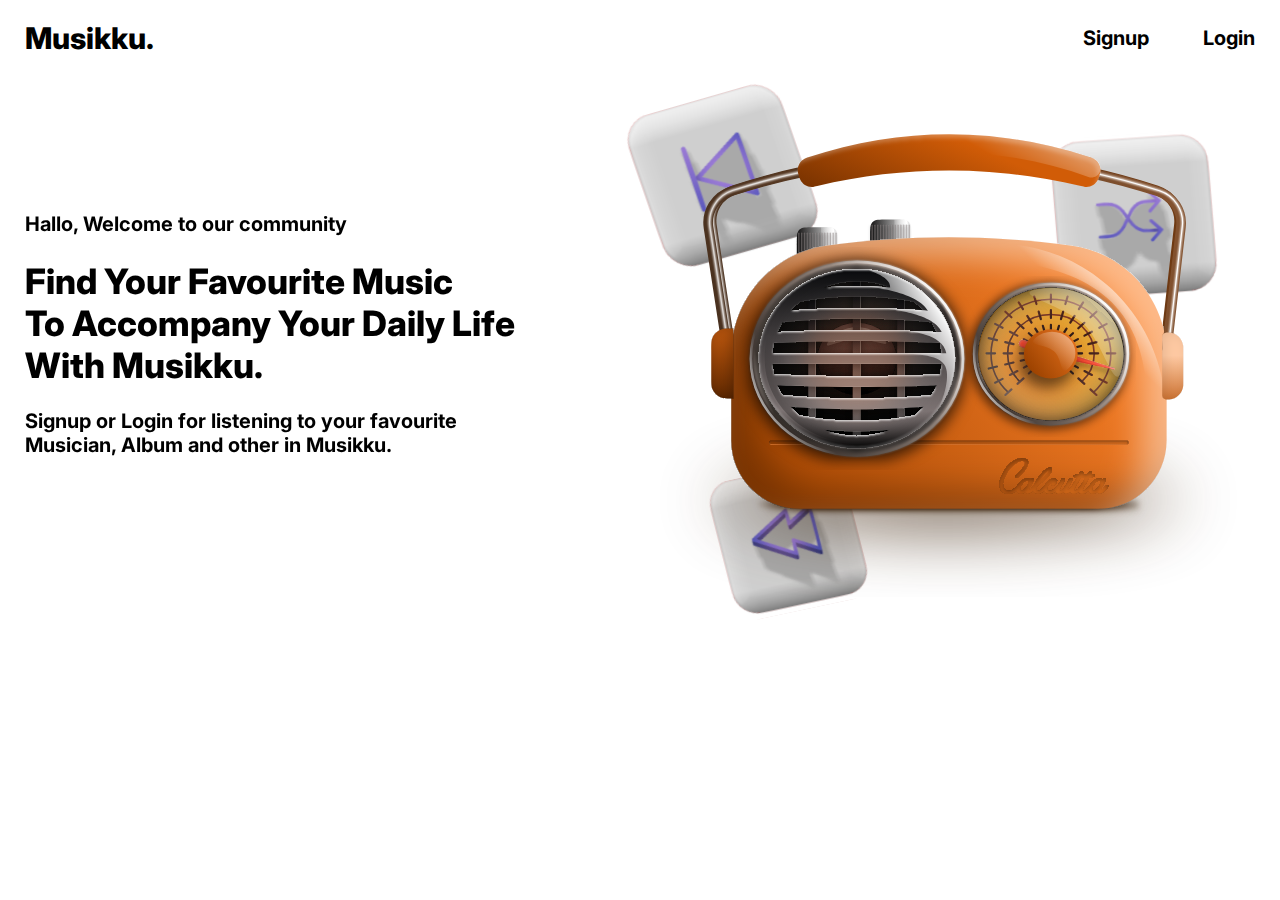
<file: index.html>
<!DOCTYPE html>
<html lang="en">
<head>
    <meta charset="UTF-8">
    <meta http-equiv="X-UA-Compatible" content="IE=edge">
    <meta name="viewport" content="width=device-width, initial-scale=1.0">
    <title>musikku.co.id</title>
    <link rel="stylesheet" href="./style.css">
    <link rel="preconnect" href="https://fonts.googleapis.com">
    <link rel="preconnect" href="https://fonts.gstatic.com" crossorigin>
    <link href="https://fonts.googleapis.com/css2?family=Inter:wght@400;700;800&display=swap" rel="stylesheet">
</head>
<body style="font-family: 'Inter';">
    <header>

        <div class="wrapper">

            <!-- Start of nav Menu -->

            <nav>
                   <div class="logo">Musikku.</div>

                   <ul>

                       <li>
                            <a href="" class="btndark1 hidden">Signup</a>
                        </li>

                        <li>
                            <a href="./Sub-page/login.html" class="btndark2 hidden">Login</a>
                        </li>

                </ul>
            </nav>

            <!-- Start of mobile Nav -->

            <nav class="mobile-nav">
                <div class="logo">Musikku.</div>
                <div class="menu-icon">
                    <img src="./IMG/Hamburger-Menu.svg" alt="">
                </div>
            </nav>

            <div class="mobile-menu-container">
                <div class="close-icon">
                    <img src="./IMG/close icon.svg" alt="">
                </div>
                <ul style="font: 'Inter';">

                    <li>
                        <a href="" class="btndark1 hidden">Signup</a>
                    </li>

                    <li>
                        <a href="./Sub-page/login.html" class="btndark2 hidden">Login</a>
                    </li>

             </ul>
            </div>

            <!-- End of mobile Nav -->


        </div>
    </header>

            <!-- End of dekstop nav Menu -->

            <!-- Start Hero Section -->
        <section class="wrapper hero_section" id="Home">
            <div class="hero-section hidden">
                <div class="left hidden">
                    <p class="upper">Hallo, Welcome to our community</p>

                    <h1>
                        Find Your Favourite Music <br> To Accompany Your Daily Life <br> With Musikku.
                    </h1>

                    <p class="lower hidden">
                        Signup or Login for listening to your favourite <br> Musician, Album and other in Musikku.
                    </p>



                    



                    
                </div>

                <div class="right hidden" id="Hero-right-img">
                    <img src="./IMG/Hero Right.svg" alt="">
                </div>
            </div>
        </section>
</body>
<script src="./script.js"></script>
</html>
</file>
<file: style.css>
*,
*::after,
*::before {
  box-sizing : border-box;
}

html {
  scroll-behavior: smooth;
}

body {
  margin: 0;
  background-color: white;
}

/* Navbar Start */


.logo {
  font-family: 'Inter';
  font-style: normal;
  font-weight: 800;
  font-size: 30px;
  line-height: 36px;
  color: black;
}

.wrapper {
  max-width: 1230px;
  margin: auto;
}


nav {
  display: flex;
  justify-content: space-between;
  align-items: center;
  position: fixed;
  width: 1230px;
  top: 20px;
  z-index: 1000;
}

nav.mobile-nav,.mobile-menu-container {
  display: none;
}

/* Pseudocode for nav */

nav::before {
  content: "";
  position: absolute;
  bottom: -10px;
  left: -100px;
  top: -20px;
  right: 100px;
  background-color: white;
  z-index: -1;
}

nav::after {
  content: "";
  position: absolute;
  left: 200px;
  bottom: -10px;
  top: -20px;
  right: -100px;
  background-color: white;
}

nav ul {
  display: flex;
  align-items: center;
  gap: 54px;
  list-style: none;
  margin: 0;
  z-index: 100;
}

nav ul li a {
  font-family: 'Inter';
  font-weight: 700;
  font-size: 20px;
  color: black;
  text-decoration: none;
}

/* Navbar End */

/* Hero Section Start */

.hero-section {
  display: flex;
  height: 100%;
  width: 100%;
  align-items: center;
  margin-top: 0px;
  justify-content: space-between;
  margin-bottom: 0px;
}

.hero-section .left{
  padding-top: 40px;
}

.hero-section .right {
  padding-top: 70px;
}

.hero-section .left p {
  font-family: 'Inter';
  font-style: normal;
  font-weight: 700;
  font-size: 20px;
  color: black;
}

.hero-section .left h1 {
  font-family: 'Inter';
  font-style: normal;
  font-weight: 800;
  font-size: 35px;
  background: black;
  -webkit-background-clip: text;
  -webkit-text-fill-color: transparent;
  background-clip: text;
  text-fill-color: transparent;
}

.hero-section .left a {
  margin-top: 20px;
}

.hero-section .left a {
  display: inline-block;
  margin-right: 91px;
  text-decoration: none;
  font-family: 'Inter';
  font-style: normal;
  font-weight: 800;
  font-size: 25px;
  line-height: 30px;
  color: #FFFFFF;
  box-shadow: 3px 4px 3px black;
  background-color: black;
  border-radius: 10px;
  padding: 10px 40px;
}

/* Hero Section End */

/* Pricing Start */

#Pricing {
  padding-top: 40px;
}

.pricing {
  font-family: 'Inter';
  font-style: normal;
  font-weight: 700;
  font-size: 20px;
  text-align: center;
  color: white;
  margin-bottom: 42px;
}

.pricing h1 {
  font-family: 'Inter';
  font-style: normal;
  font-weight: 800;
  font-size: 30px;
  text-align: center;
  color: black;
}

.pricing .card {
  display: flex;
  height: auto;
  width: auto;
  align-items: center;
  justify-content: space-between;
  gap: 121px;
}

.pricing .card .left {
  background: #2f2f2f;
  border-radius: 15px;
  width: 321px;
  height: 411px;
  box-shadow: 10px 5px 4px #2f2f2f;
}

.pricing .card .center {
  background: #2f2f2f;
  border-radius: 15px;
  width: 321px;
  height: 411px;
  box-shadow: 10px 5px 4px #2f2f2f;
}

.pricing .card .right {
  background: #2f2f2f;
  border-radius: 15px;
  width: 321px;
  height: 411px;
  box-shadow: 10px 5px 4px #2f2f2f;
}

.pricing .card .satu {
  text-align: center;
}

.pricing .card .isiSatu {
  text-align: justify;
  margin-left: 30px;
}

.pricing .card .isiDua {
  text-align: justify;
  margin-left: 30px;
}

.pricing .card .isiTiga {
  text-align: justify;
  margin-left: 30px;
}

.pricing .card .btngreen1 {
  margin-top: 168px;
  background: #ffcb74;
  box-shadow: 4px 5px 3px black;
  border-radius: 10px;
  padding: 5px 20px;
  color: black;
  text-decoration: none;
  display: inline-block;
}

.pricing .card .btngreen2 {
  margin-top: 122px;
  background: #ffcb74;
  box-shadow: 4px 5px 3px black;
  border-radius: 10px;
  padding: 5px 20px;
  color: black;
  text-decoration: none;
  display: inline-block;
}

.pricing .card .btngreen3 {
  margin-top: 46px;
  background: #ffcb74;
  box-shadow: 4px 5px 3px black;
  border-radius: 10px;
  padding: 5px 20px;
  color: black;
  text-decoration: none;
  display: inline-block;
}

/* Pricing End */

/* About Start */

#About {
  padding-top: 35px;
}

.About h1 {
  font-family: 'Inter';
  font-style: normal;
  font-weight: 800;
  font-size: 30px;
  text-align: center;
  color: black;
}

.About p {
  font-family: 'Inter';
  font-style: normal;
  font-weight: 700;
  font-size: 21px;
  text-align: justify;
  color: #FFFFFF;
  background: #2f2f2f;
  box-shadow: 10px 5px 4px #2f2f2f;
  border-radius: 15px;
  margin-top: -10px;
  padding: 27px 11px 27px 11px;
  display: inline-block;
}

/* About End */

/* Start Service */

#Service {
  padding-top: 40px;
}

.service h1 {
  font-family: 'Inter';
  font-style: normal;
  font-weight: 800;
  font-size: 30px;
  line-height: 36px;
  text-align: center;
  color: black;
}

.service .card-service {
  background: #FFFFFF;
  border-radius: 10px;
}

.service .card-service p {
  font-family: 'Inter';
  font-style: normal;
  font-weight: 600;
  font-size: 20px;
  line-height: 24px;
  color: #000000;
  margin-left: 47px;
  margin-top: 16px;
  display: inline-block;
}

.service .card-service {
  display: flex;
  width: auto;
  height: 450px;
}

.service .card-service .left .input1 {
  margin-left: 47px;
  margin-top: 14px;
  width: 698px;
  height: 46px;
  border: 1px solid #000000;
  border-radius: 10px;
}

.service .card-service .left .input2 {
  margin-left: 47px;
  margin-top: 37px;
  width: 698px;
  height: 46px;
  border: 1px solid #000000;
  border-radius: 10px;
}

.service .card-service .left .input3 {
  margin-left: 47px;
  margin-top: 37px;
  width: 698px;
  height: 46px;
  border: 1px solid #000000;
  border-radius: 10px;
}

.service .card-service .left .input5 {
  margin-left: 47px;
  margin-top: 37px;
  width: 698px;
  height: 46px;
  border: 1px solid #000000;
  border-radius: 10px;
}

.service .card-service .right .input4 {
  margin-left: 51px;
  margin-right: 55px;
  margin-top: 74px;
  width: 377px;
  height: 300px;
  border: 1px solid #000000;
  border-radius: 10px;
  resize: none;
}

.service .card-service .right a {
  text-decoration: none;
  font-family: 'Inter';
  font-style: normal;
  font-weight: 700;
  font-size: 20px;
  color: #FFFFFF;
  background: #000000;
  box-shadow: 5px 5px 4px black;
  border-radius: 10px;
  padding: 10px 40px;
  margin-left: 169px;
  margin-top: 12px;
  display: inline-block;
}

/* End Service */

/* Start Contact Us */

.contact h1 {
  font-family: 'Inter';
  font-style: normal;
  font-weight: 800;
  font-size: 30px;
  text-align: center;
  color: black;
}

.contact .center {
  display: flex;
  align-items: center;
  justify-content: center;
  gap: 50px;
  background-color: black;
  width: auto;
  height: 150px;
  border-top-left-radius: 5px;
  border-top-right-radius: 5px;
}

/* Animate with JavaScript */

/* Hero Section Animation */

.hero_section .left.hidden {
  opacity: 0;
  filter: blur(5px);
  transform: translate(-50%);
  transition: all 300ms;
}

.hero_section .left.show {
  opacity: 1;
  filter: blur(0);
  transform: translateX(0);
}

.hero_section .right.hidden {
  opacity: 0;
  filter: blur(5px);
  transition: all 300ms;
  z-index: -1;
}

.hero_section .right.show {
  opacity: 1;
  filter: blur(0);
  transform: translateX(0);
}

/* Pricing Animation */

.pricing_section .left.hidden {
  opacity: 0;
  filter: blur(5px);
  transform: translate(-100%);
  transition: all 100ms ease;
}

.pricing_section .left.show {
  opacity: 1;
  filter: blur(0);
  transform: translateX(0);
}

.pricing_section .center.hidden {
  opacity: 0;
  filter: blur(5px);
  transform: translate(-100%);
  transition: all 300ms ease;
  transition-delay: 100ms;
}

.pricing_section .center.show {
  opacity: 1;
  filter: blur(0);
  transform: translateX(0);
}

.pricing_section .right.hidden {
  opacity: 0;
  filter: blur(5px);
  transform: translate(-100%);
  transition: all 500ms ease;
  transition-delay: 150ms;
}

.pricing_section .right.show {
  opacity: 1;
  filter: blur(0);
  transform: translateX(0);
}

/* About animation */

.about_section .card-about.hidden {
  opacity: 0;
  filter: blur(5px);
  transform: translateY(-5%);
  transition: all 500ms ease;
  transition-delay: 100ms;
}

.about_section .card-about.show {
  opacity: 1;
  filter: blur(0);
  transform: translateY(0);  
  z-index: -1;
}

/* Service Animation */

.service_section .left.hidden {
  opacity: 0;
  filter: blur(5px);
  transition: all 1s;
}

.service_section .left.show {
  opacity: 1;
  filter: blur(0);
}

.service_section .right.hidden {
  opacity: 0;
  filter: blur(5px);
  transition: all 1s ease;
}

.service_section .right.show {
  opacity: 1;
  filter: blur(0);  
}

/* Contact us animation */

.contact_section .img.hidden {
  opacity: 0;
  filter: blur(5px);
  transition: all 400ms ease;
}

.contact_section .img.show {
  opacity: 1;
  filter: blur(0);  
}


/* Media query */

@media(max-width : 1100px){
  .wrapper {
    padding: 0px 99px;
  }

  /* Nav */

  nav {
    max-width: 827px;
  }

  nav .logo {
  color: black;
  font-size: 25px;
  font-family: 'Inter';
  font-weight: 800;
  }

  nav ul li a{
  color: black;
  font-size: 15px;
  font-family: 'Inter';
  font-weight: 700;
  }

  /* Hero */

  #Home {
    padding-top: 30px;
  }

  .hero-section {
    height: 383px;
    margin-top: 51px;
  }

  .hero-section .right img {
  width: 433px;
  height: 383px;
  }

  .hero-section .left {
  width: 433px;
  height: 383px;
  margin-top: 100px;
  }

  .hero-section .left p {
   color: black;
  font-size: 14px;
  font-family: 'Inter';
  font-weight: 700;
  }

  .hero-section .left h1 {
    font-size: 25px;
    font-family: 'Inter';
    font-weight: 800;
  }

  .hero-section .left a {
  color: #FFF;
  font-size: 15px;
  font-family: 'Inter';
  font-weight: 600;
  border-radius: 10px;
  background: #000;
  padding: 5px 20px;
  }

  .hero-section .left .btndark1 {
    width: 91.55px;
    height: 44px;
  }

  .hero-section .left .btndark2 {
    width: 91.55px;
    height: 44px;
    padding-left: 26px;
  }

  /* Pricing */

  #Pricing {
    padding-top: 70px;
  }

  .pricing h1 {
  color: black;
  text-align: center;
  font-size: 20px;
  font-family: 'Inter';
  font-weight: 800;
  }

  .pricing .card .left {
  width: 216,242px;
  height: 276.87px;
  color: white;
  font-size: 12.5px;
  font-family: 'Inter';
  }

  .pricing .card .center {
  width: 216,242px;
  height: 276.87px;
  color: white;
  font-size: 12.5px;
  font-family: 'Inter';
  }

  .pricing .card .right {
  width: 216,242px;
  height: 276.87px;
  color: white;
  font-size: 12.5px;
  font-family: 'Inter';
  }

  .pricing .card .btngreen1 {
    margin-top: 116.65px;
  }

  .pricing .card .btngreen2 {
    margin-top: 86.65px;
  }

  .pricing .card .btngreen3 {
    margin-top: 41.65px;
  }

  /* About */

  #About {
    padding-top: 0px;
  }

  .About h1 {
    text-align: center;
    font-size: 20px;
  }

  .About p {
    color: #FFF;
    text-align: justify;
    font-size: 11.5px;
    font-weight: lighter;
  }

  /* Service */

  .service h1 {
    color: black;
    text-align: center;
    font-size: 20px;
    font-family: Inter;
    font-weight: 800;
  }

  .service .left {
    width: 470.11px;
    height: 168.63px;
  }

  .service .right {
    width: 253.92px;
    height: 195.32px;
  }

  .service .card-service .left .input1 {
    width: 430.114px;
    height: 30.982px;
    font-size: 13px;
  }

  .service .card-service .left .input2 {
    width: 430.114px;
    height: 30.982px;
  }

  .service .card-service .left .input3 {
    width: 430.114px;
    height: 30.982px;
  }

  .service .card-service .left .input5 {
    width: 430.114px;
    height: 30.982px;
  }

  .service .card-service .right .input4 {
    width: 253.916px;
    height: 235.132px;
    margin-left: 44.45px;
    margin-top: 67px;
  }

  .service .left p {
    font-size: 13px;
    font-weight: 600;
  }

  .service .card-service .right a {
    padding: 10px 30px;
    font-size: 11px;
    font-weight: 700;
    margin-left: 120.35px
  }

  /* Contact Us */ 

  .contact h1 {
    font-size: 20px;
    font-weight: 800;
  }

  .contact .center {
    height: 90px;
  }

  .contact .center a img {
    width: 30px;
    height: 30px;
  }

  nav.mobile-nav.mobile-menu-container {
    display: none;
  }
}

@media(max-width : 820px){


  nav {
    display: none;
  }

  .wrapper {
    max-width: 700px;
    padding: 0px 0px;
  }

  nav.mobile-nav {
    position: fixed;
    display: flex;
    width: 700px;
    font: "Inter";
  }

  .mobile-nav .menu-icon img{
    z-index: 100;
  }

  nav::after {
  content: "";
  position: absolute;
  left: 400px;
  bottom: -10px;
  top: -20px;
  right: -100px;
  background-color: white;
  z-index: -100;
  }

  .mobile-menu-container {
    position: fixed;
    height: 100vh;
    width: 100%;
    top: 0;
    left: 100%;
    background-color: black;
    display: flex;
    align-self: center;
    justify-content: left;
    z-index: 2000;
    transition: 500ms ease;
    font: "Inter";
  }

  .mobile-menu-container.active {
    left: 65%;
  }

  .mobile-menu-container .close-icon {
    position: fixed;
    top: 28px;
    right: 35px;
    opacity: 0;
    pointer-events: none;
    transition: 500ms ease;
  }

  .mobile-menu-container.active .close-icon {
    opacity: 1;
    pointer-events: auto;
  }

  .mobile-menu-container ul{
    list-style: none;
    padding: 0;
    margin-top: 50px;
  }

  .mobile-menu-container ul li {
    margin: 35px 0;
    text-align: center;
  }

  .mobile-menu-container ul li a {
    text-decoration: none;
    color: white;
    font: 'Inter';
    font-size: 15px;
    font-weight: normal;
    margin-left: 110px;
  }

  /* Hero */

  .hero-section {
    margin-bottom: -150px;

  }

  .hero-section .left {
    width: 350px;
    margin-top: -10px;
  }

  .hero-section .left p{
    font-size: 13px;
  }

  .hero-section .left h1{
    font-size: 18px;
  }

  .hero-section .left a{
    font-size: 13px;
    padding: 5px 0px
  }

  .hero-section .left .btndark1 {
    width: 80px;
    height: 40px;
    padding-left: 17px;
  }

  .hero-section .left .btndark2 {
    width: 80px;
    height: 40px;
    padding-left: 20px;
  }

  .hero-section .right img{
    width: 350px;
    height: 300px;
    margin-top: -120px;
    margin-bottom: 0px;
  }

  /* Pricing */

  .pricing .card .left {
    font-size: 10px;
    height: 220px;
  }

  .pricing .card .center {
    font-size: 10px;
    height: 220px;
  }

  .pricing .card .right {
    font-size: 10px;
    height: 220px;
  }

  .pricing .card .left .isiSatu {
    margin-left: 20px;
  }

  .pricing .card .center .isiDua {
    margin-left: 20px;
  }

  .pricing .card .right .isiTiga {
    margin-left: 20px;
  }

  .pricing .card .left a {
    margin-top: 100px;
  }

  .pricing .card .center a {
    margin-top: 76px;
  }

  .pricing .card .right a {
    margin-top: 40px;
  }

  /* Service */

  .service {
    margin-bottom: -100px;
  }
  
  .service .card-service .left .input1 {
    width: 330.114px;
    height: 30.982px;
    margin-top: 4px;
  }

  .service .card-service .left .input2 {
    width: 330.114px;
    height: 30.982px;
    margin-top: 24px;
  }

  .service .card-service .left .input3 {
    width: 330.114px;
    height: 30.982px;
    margin-top: 24px;
  }

  .service .card-service .left .input5 {
    width: 330.114px;
    height: 30.982px;
    margin-top: 24px;
  }

  .service .card-service .right .input4 {
    width: 223.916px;
    height: 195.132px;
    margin-left: -4.45px;
    margin-top: 57px;
  }

  .service .card-service .right a{
    margin-left: 60px;
  }


  /* Contact */

  .contact .center {
    width: 100%;
  }
}

@media(max-width : 700px){

  .wrapper {
    padding: 0px 44px;
  }

  nav.mobile-nav {
    width: 319.5px;
  }


nav::after {
  content: "";
  position: absolute;
  left: -800px;
  bottom: -10px;
  top: -20px;
  right: -500px;
  background-color: white;
}

  /* Hero */

  .hero-section {
    flex-direction: column;
    margin-bottom: 100px;
  }

  .hero-section .left {
    width: 100%;
  }

  .hero-section .left p{
    font-size: 14px;
  }

  .hero-section .left h1{
    font-size: 22px;
  }

  .hero-section .left a {
    padding: 0px 50px;
    font-size: 10px;
    margin-top: 0px;
    margin-bottom: 70px;
  }

  .hero-section .left .btndark1 {
    width: 60px;
    height: 30px;
    margin: 0px 0px;
    margin-left: 40px;
  }

  .hero-section .left .btndark2 {
    width: 60px;
    height: 30px;
    margin: 0px 0px;
    margin-left: 100px;
  }

  .hero-section .right {
    margin-top: 80px;
  }

  .hero-section .right img {
    height: 250.75px;
    width: 100%;
  }

  /* Pricing */

  .pricing .card {
    flex-direction: column;
    gap: 30px;
  }

  .pricing .card .left {
    width: 180px;
  }

  .pricing .card .center {
    width: 180px;
  }

  .pricing .card .right {
    width: 180px;
  }

  /* Service */

  .service {
    margin-bottom: 100px;
  }

  .service .card-service {
    flex-direction: column;
  }

  .service .card-service .left {
    width: 100%;
    margin-left: -50px;
  }

  .service .card-service .left .input1 {
    width: 330.114px;
    height: 30.982px;
    margin-top: 4px;
    border: none;
    border-radius: 0px;
    border-bottom: 1px solid black;
  }

  .service .card-service .left .input2 {
    width: 330.114px;
    height: 30.982px;
    margin-top: 24px;
    border: none;
    border-radius: 0px;
    border-bottom: 1px solid black;
  }

  .service .card-service .left .input3 {
    width: 330.114px;
    height: 30.982px;
    margin-top: 24px;
    border: none;
    border-radius: 0px;
    border-bottom: 1px solid black;
  }

  .service .card-service .left .input5 {
    width: 330.114px;
    height: 30.982px;
    margin-top: 24px;
    border: none;
    border-radius: 0px;
    border-bottom: 1px solid black;
  }

  .service .card-service .right .input4 {
    width: 330.114px;
    margin-right: 0px;
    height: 195.132px;
    margin-left: -4.45px;
  }

  .service .card-service .right {
    width: 100%;
    margin-top: 50px;
  }

  .service .card-service .right .btn-dark3{
    padding: 10px 140px;
    margin-left: 2px;
  }

  /* Contact */

  .contact .center a img {
    width: 20px;
    height: 20px
  }

  .contact .center {
    height: 70px;
  }

  .mobile-menu-container.active {
    left: 70%;
    height: 100%;
  }

  .mobile-menu-container ul li a{
    margin-left: 32px;
    font-size: 13px;
  }
  .mobile-menu-container .close-icon {
    right: 49px;
    z-index: 200;
  }

}

@media(max-width : 400px){

  nav.mobile-nav{
    width: 300px;
  }

  .hero-section{
    margin-top: 30px;
  }

  .hero-section .left h1 {
    font-size: 19px;
  }

  .hero-section .left p {
    font-size: 13px;
  }
  
  .service .card-service .left .input1 {
    width: 290.114px;
  }

  .service .card-service .left .input2 {
    width: 290.114px;
  }

  .service .card-service .left .input3 {
    width: 290.114px;
  }

  .service .card-service .left .input5 {
    width: 290.114px;
  }

  .service .card-service .right .input4 {
    width: 290.114px;
  }

  .service .card-service .right .btn-dark3{
  padding: 10px 123px;
  margin-left: 2px;
  }
}

@media(max-width : 370px ){

  nav.mobile-nav{
    width: 280px;
  }

  .hero-section .left h1 {
    font-size: 18px;
  }

  .hero-section .left p{
    font-size: 12px;
  }

  .hero-section .left .btndark1 {
    margin-left: 10px;
  }
}
</file>
